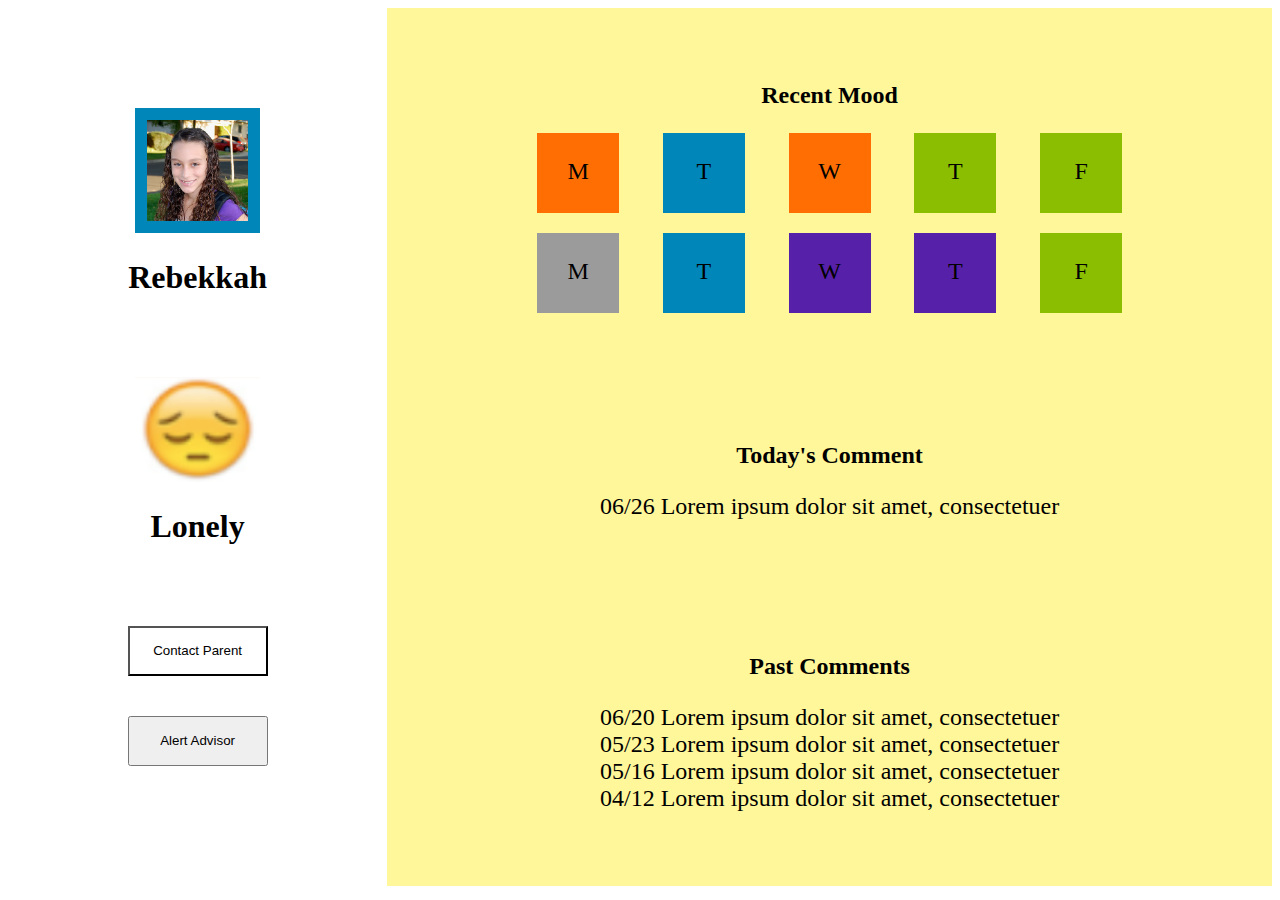
<file: html/teacher_profile.html>
<!DOCTYPE html>
<html lang="en-US">
<head>
	<meta charset="UTF-8">
	<meta name="viewport" content="width=device-width, initial-scale=1.0">
    <title>Spectra</title>
    <!-- <script src="https://cdnjs.cloudflare.com/ajax/libs/materialize/1.0.0-beta/js/materialize.min.js"></script>
    <link rel="stylesheet" href="https://cdnjs.cloudflare.com/ajax/libs/materialize/1.0.0-beta/css/materialize.min.css"> -->
  <!-- <script type="module" src="teacher.js"></script> -->
	<link rel="stylesheet" href="../css/teacher_profile.css">
</head>
<body>
  <div class="root row">
    <div class="left col s4">
        <div class="profile" >
            <img class="circle" src="../images/aug3.png">
            <h1>Rebekkah</h1>
        </div>
        <div class="moodtoday">
            <img src="../images/Bitmap.png">
            <h1>Lonely</h1>
        </div>
        <!-- <a class="waves-effect waves-light btn-large">Contact Parent</a>
        <a class="waves-effect waves-light btn-large">Alert Advisor</a> -->
        <div class="contactdiv">
                <button class="contactparent">Contact Parent</button>
        </div>
        <div class="alertdiv">
                <button class="alertadvisor">Alert Advisor</button>
        </div>
    </div>
    <div class="right col s8">
        <h3>Recent Mood</h3>
        <div class="calendar">
            <div class="flex-grid-thirds row">
                <div class="grid-element col angry">M</div>
                <div class="grid-element col sad">T</div>
                <div class="grid-element col angry">W</div>
                <div class="grid-element col happy">T</div>
                <div class="grid-element col happy">F</div>
            </div>
            <div class="flex-grid-thirds col row">
                <div class="grid-element col incomp">M</div>
                <div class="grid-element col sad">T</div>
                <div class="grid-element col present">W</div>
                <div class="grid-element col present">T</div>
                <div class="grid-element col happy">F</div>
            </div>            
        </div>
        <div class="commenttoday">
            <h3>Today's Comment</h3>
            <p>06/26 Lorem ipsum dolor sit amet, consectetuer</p>
            <!-- <div class="row ">
                <div class="col s2">09/22</div>
                <div class="col s8">Lorem ipsum dolor sit amet, consectetuer</div>
                <div class="col s2">X</div>
            </div> -->
        </div>
        <div class="commenthistory">
            <h3>Past Comments</h3>
            <p>
                06/20 Lorem ipsum dolor sit amet, consectetuer<br />
                05/23 Lorem ipsum dolor sit amet, consectetuer<br />
                05/16 Lorem ipsum dolor sit amet, consectetuer<br />
                04/12 Lorem ipsum dolor sit amet, consectetuer<br />
            </p>
        </div>
  </div>
  </div>
</body>
</html>
</file>
<file: css/teacher_profile.css>
.contactparent {
  background-color: white;
  width: 140px;
  height: 50px;
  margin: 0 0 40px;
}

.contactdiv {
  text-align: center;
}

.alertadvisor {
  width: 140px;
  height: 50px;
}

.alertdiv {
  text-align: center;
}
.calendar {
  padding: 0 100px 0;
}
.commenttoday {
  padding: 85px 0 85px;
}
p, .right h3{
  text-align: center;
  font-size: 1.5em;
}

.profile img {
  border: 12px solid #0086B9;
  max-width: 70%;
  max-width: 70%;
}

.moodtoday img {
  max-width: 70%;
  max-width: 70%;
}

.profile {
  text-align: center;
  padding: 0 0 60px;
}

.moodtoday {
  text-align: center;
  padding: 0 0 60px;
}
.flex-grid-thirds {
  display: flex;
  justify-content: space-between;
  margin: 0 0 20px;
}
.flex-grid-thirds .col {
  width: 14%;
  height: 80px;
  text-align: center;
  font-size: 1.5em;
}

.left {
    height: 100%;
    width: 30%;
    position: relative;
    float: left;
    padding: 100px;
    overflow-x: hidden;
    background-color: white;
}

.right {
    height: 100%;
    width: 70%;
    position: relative;
    float: right;
    padding: 50px;
    overflow-x: hidden;
    background-color: #FFF799;
}
/* @media (max-width: 400px) {
  .flex-grid,
  .flex-grid-thirds {
    display: block;
    .col {
      width: 100%;
      margin: 0 0 10px 0;
    }
  }
} */




* {
  box-sizing: border-box;
}
/* body {
  padding: 20px;
} */

.grid-element {
  padding: 25px 0 0 0;
} 

.angry {
  background-color: #FF6E03;
}

.happy {
  background-color: #8BBE01;
}

.present {
  background-color: #5720A8;
}

.sad {
  background-color: #0086B9;
}

.incomp {
  background-color: #9B9B9B;
}
</file>
